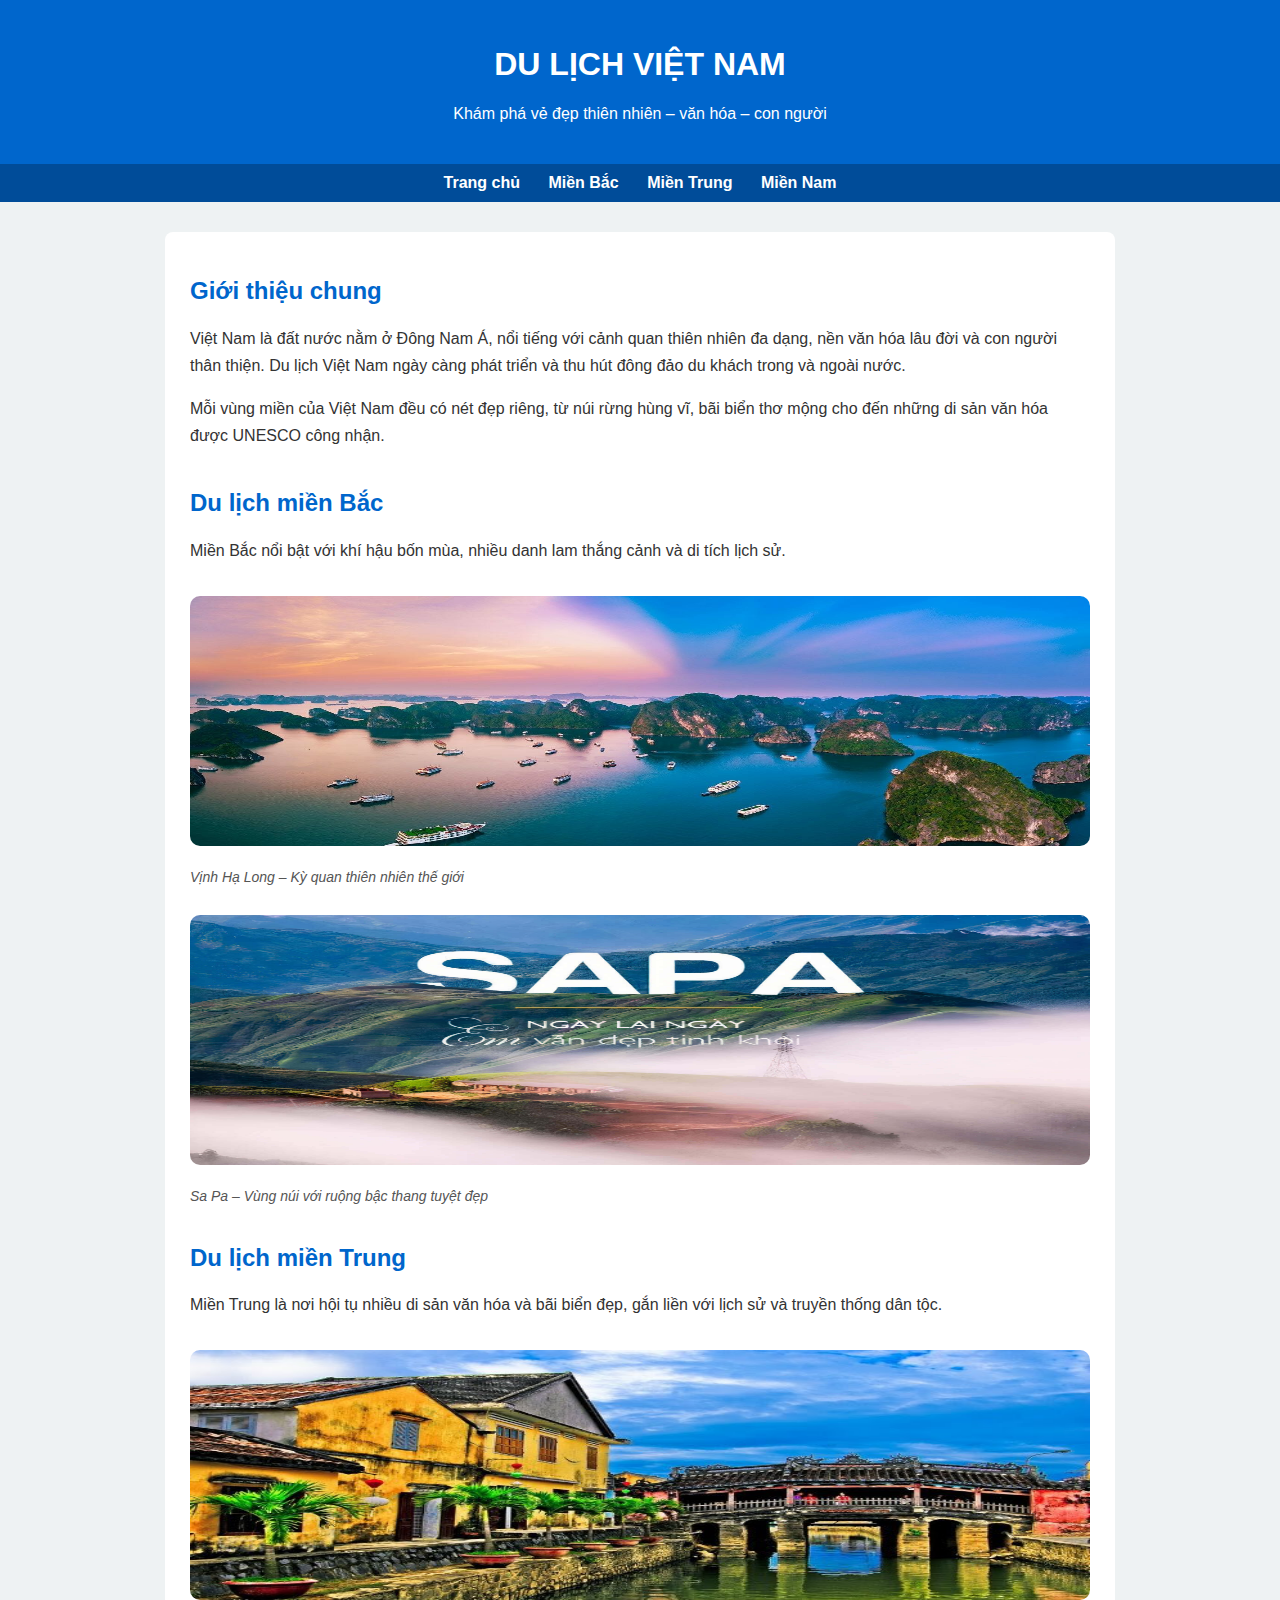
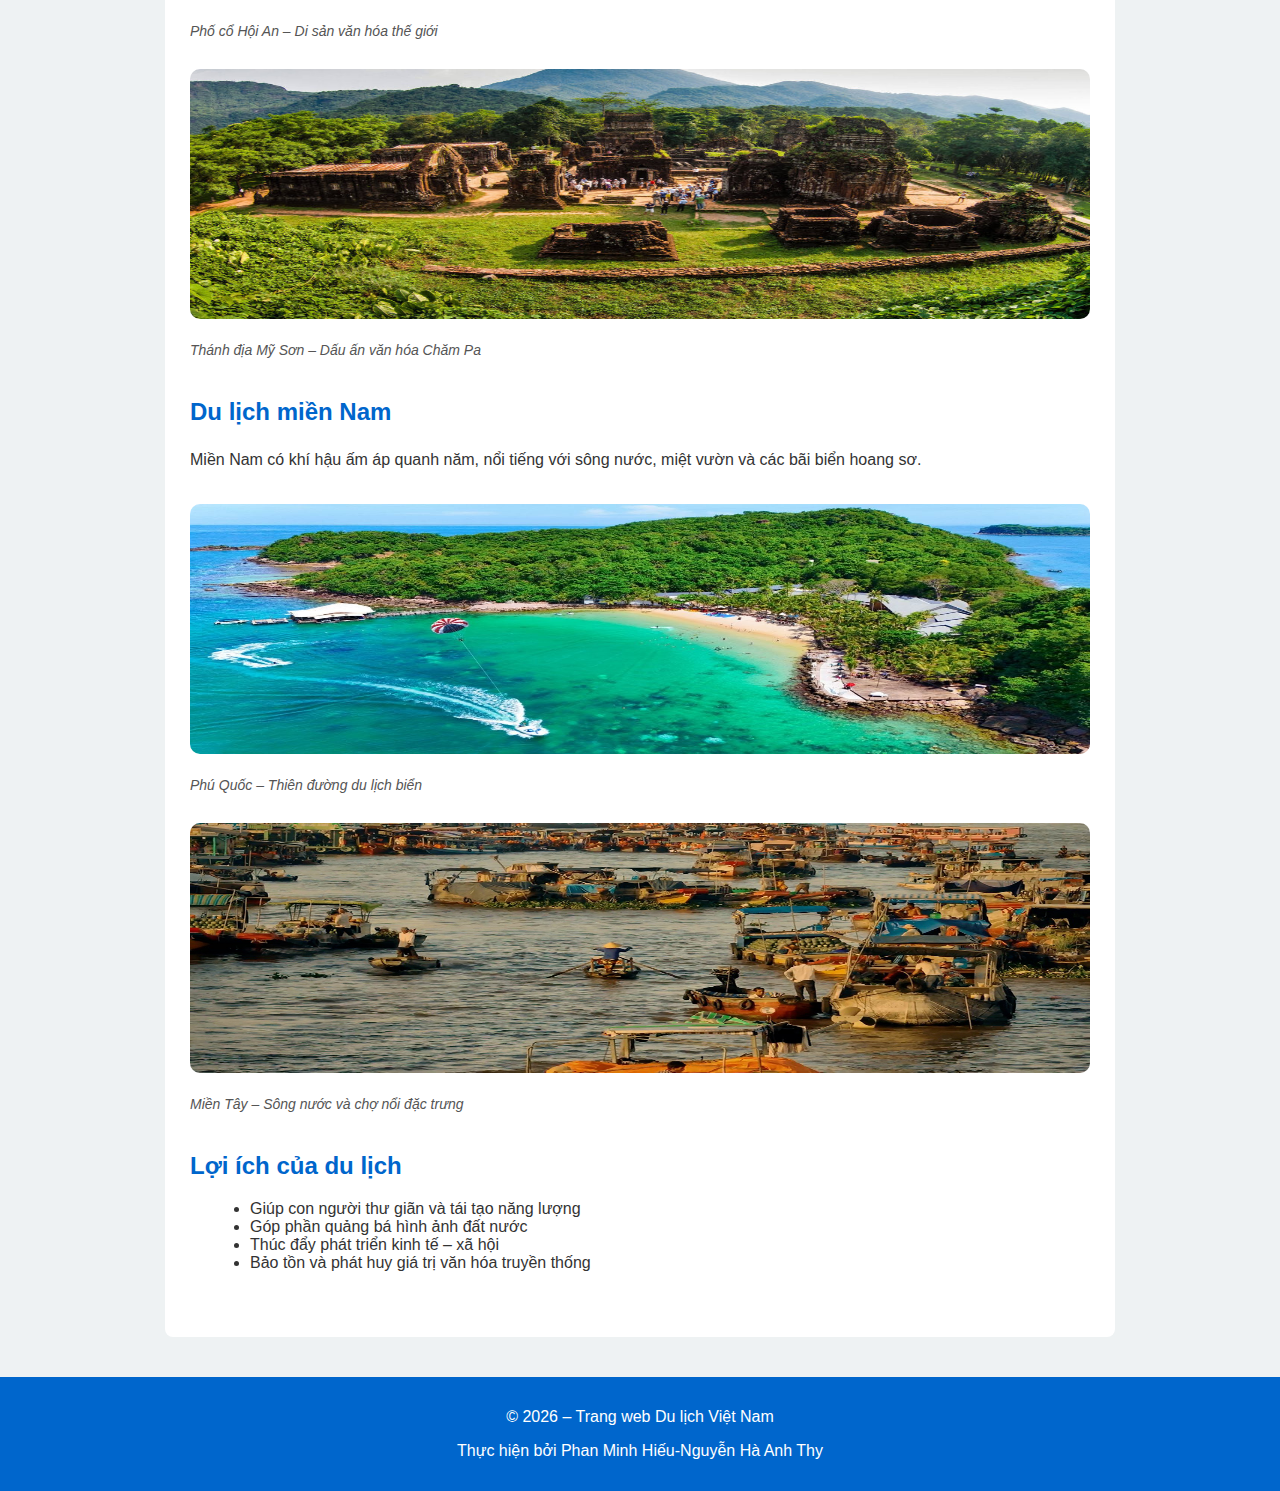
<file: index.html>
<!DOCTYPE html>
<html lang="vi">
<head>
    <meta charset="UTF-8">
    <title>Du lịch Việt Nam</title>
    <link rel="stylesheet" href="THIETLAPMAU.CSS">
    <meta property="og:title" content="Du lịch Việt Nam">
    <meta property="og:description" content="Khám phá vẻ đẹp thiên nhiên – văn hóa – con người Việt Nam">
    <meta property="og:image" content="https://phanminhhieunguyenhaanhthy.github.io/hhhh/vinhhalong.jpg">
    <meta property="og:url" content="https://phanminhhieunguyenhaanhthy.github.io/hhhh/">
    <meta property="og:type" content="websi">
</head>
<body>
    <div class="header">
        <h1>DU LỊCH VIỆT NAM</h1>
        <p>Khám phá vẻ đẹp thiên nhiên – văn hóa – con người</p>
    </div>
    <div class="nav">
        <a href="file:///C:/dulich/DỰ%20ÁN%20TIN%20(MINH%20HIẾU-ANH%20THY).HTMl" class="nav-item">Trang chủ</a>
        <a href="https://dreamtravel.com.vn/du-lich-trong-nuoc/mien-bac_2205.html" class="nav-item">Miền Bắc</a>
        <a href="https://webdulichmientrung.com/" class="nav-item">Miền Trung</a>
        <a href="https://dulichviet.com.vn/du-lich-mien-nam" class="nav-item">Miền Nam</a>
    </div>
    <div class="content">
        <div class="section">
            <h2 class="title">Giới thiệu chung</h2>
            <p class="text">
                Việt Nam là đất nước nằm ở Đông Nam Á, nổi tiếng với cảnh quan thiên nhiên đa dạng,
                nền văn hóa lâu đời và con người thân thiện. Du lịch Việt Nam ngày càng phát triển
                và thu hút đông đảo du khách trong và ngoài nước.
            </p>
            <p class="text">
                Mỗi vùng miền của Việt Nam đều có nét đẹp riêng, từ núi rừng hùng vĩ,
                bãi biển thơ mộng cho đến những di sản văn hóa được UNESCO công nhận.
            </p>
        </div>
        <div class="section">
            <h2 class="title">Du lịch miền Bắc</h2>
            <p class="text">
                Miền Bắc nổi bật với khí hậu bốn mùa, nhiều danh lam thắng cảnh và di tích lịch sử.
            </p>
            <img src="vinhhalong.jpg.jpg" class="image" width="500" height="250">
            <p class="caption">Vịnh Hạ Long – Kỳ quan thiên nhiên thế giới</p>

            <img src="sapa.jpg.jpg" class="image" width="500" height="250">
            <p class="caption">Sa Pa – Vùng núi với ruộng bậc thang tuyệt đẹp</p>
        </div>
        <div class="section">
            <h2 class="title">Du lịch miền Trung</h2>
            <p class="text">
                Miền Trung là nơi hội tụ nhiều di sản văn hóa và bãi biển đẹp,
                gắn liền với lịch sử và truyền thống dân tộc.
            </p>
            <img src="hoian.jpg.png" class="image" width="500" height="250">
            <p class="caption">Phố cổ Hội An – Di sản văn hóa thế giới</p>

            <img src="thanhdiamyson.jpg.jpg" class="image" width="500" height="250">
            <p class="caption">Thánh địa Mỹ Sơn – Dấu ấn văn hóa Chăm Pa</p>
        </div>
        <div class="section">
            <h2 class="title">Du lịch miền Nam</h2>
            <p class="text">
                Miền Nam có khí hậu ấm áp quanh năm, nổi tiếng với sông nước,
                miệt vườn và các bãi biển hoang sơ.
            </p>
            <img src="phuquoc.jpg.jpg" class="image" width="500" height="250">
            <p class="caption">Phú Quốc – Thiên đường du lịch biển</p>

            <img src="chonoimientay.jpg.jpg" class="image" width="500" height="250">
            <p class="caption">Miền Tây – Sông nước và chợ nổi đặc trưng</p>
        </div>
        <div class="section">
            <h2 class="title">Lợi ích của du lịch</h2>
            <ul class="list">
                <li>Giúp con người thư giãn và tái tạo năng lượng</li>
                <li>Góp phần quảng bá hình ảnh đất nước</li>
                <li>Thúc đẩy phát triển kinh tế – xã hội</li>
                <li>Bảo tồn và phát huy giá trị văn hóa truyền thống</li>
            </ul>
        </div>

    </div>
    <div class="footer">
        <p>© 2026 – Trang web Du lịch Việt Nam</p>
        <p>Thực hiện bởi Phan Minh Hiếu-Nguyễn Hà Anh Thy</p>
    </div>
</body>
</html>
</file>
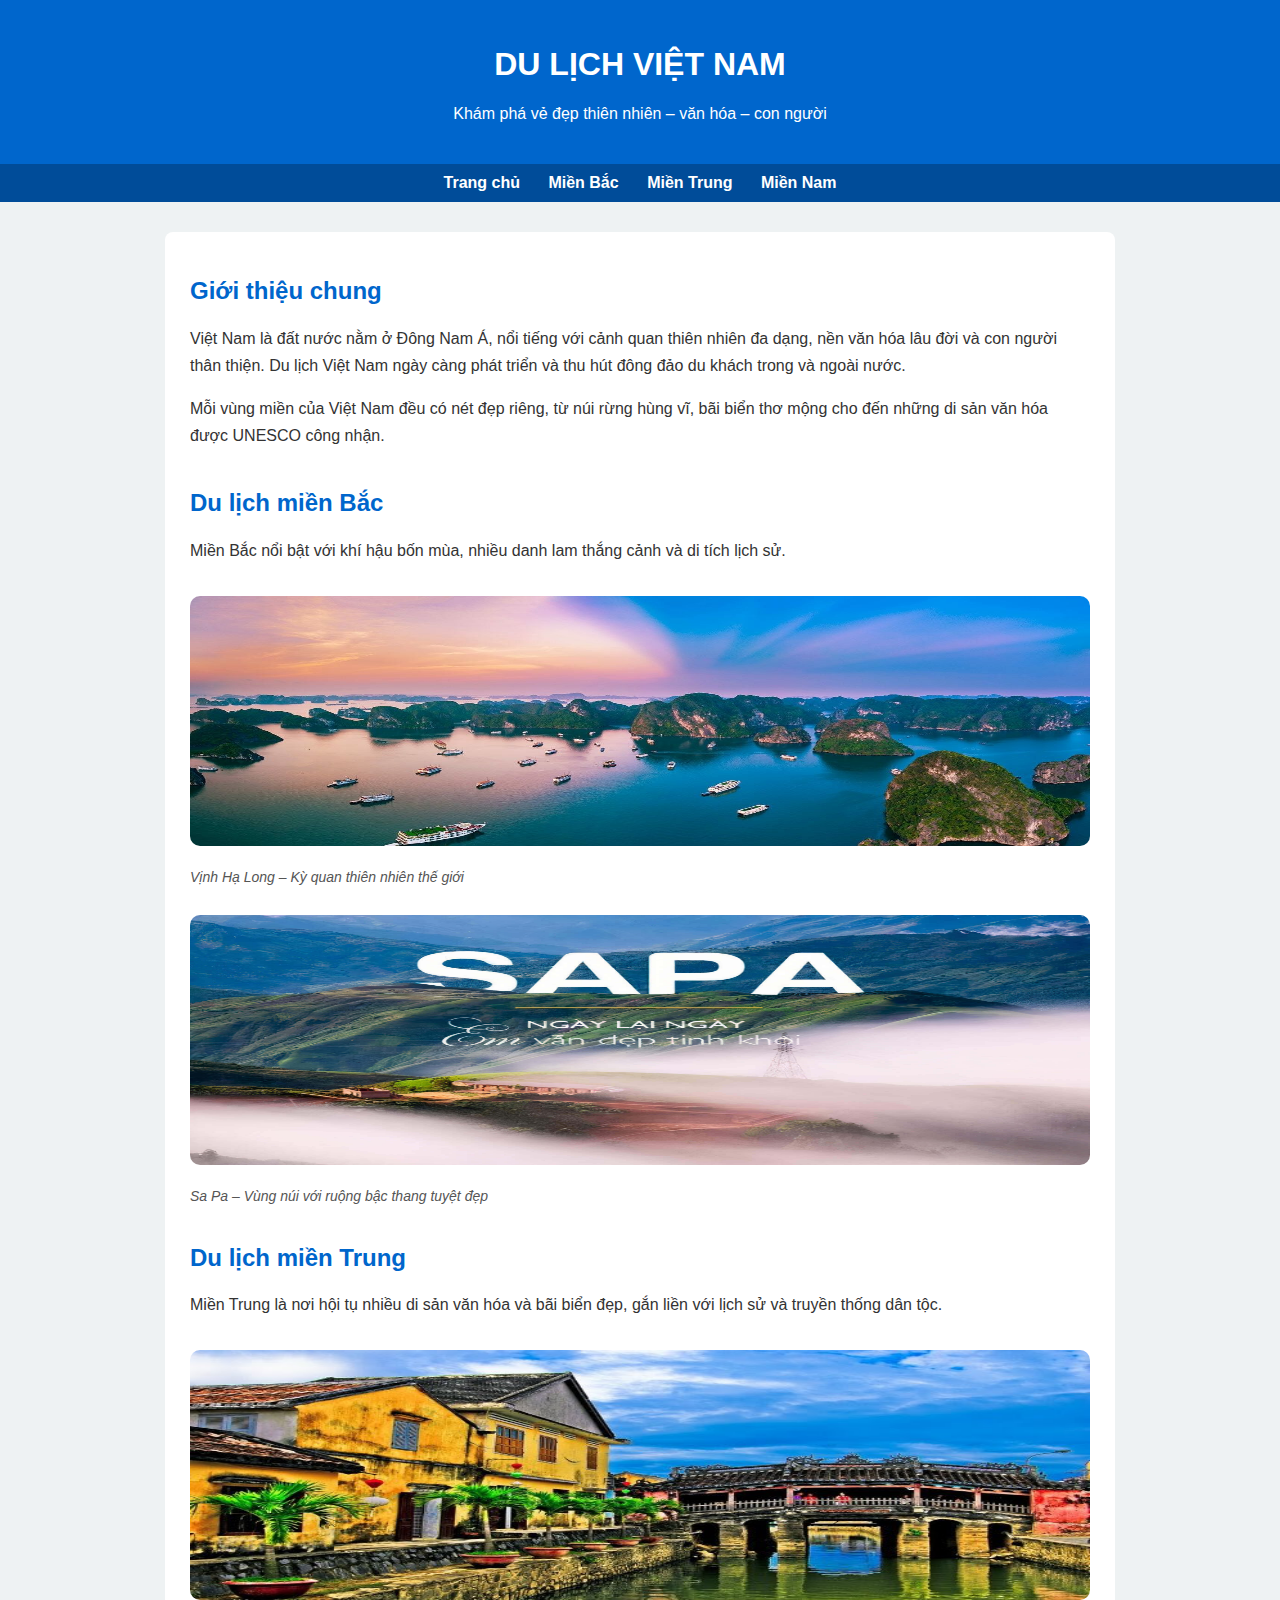
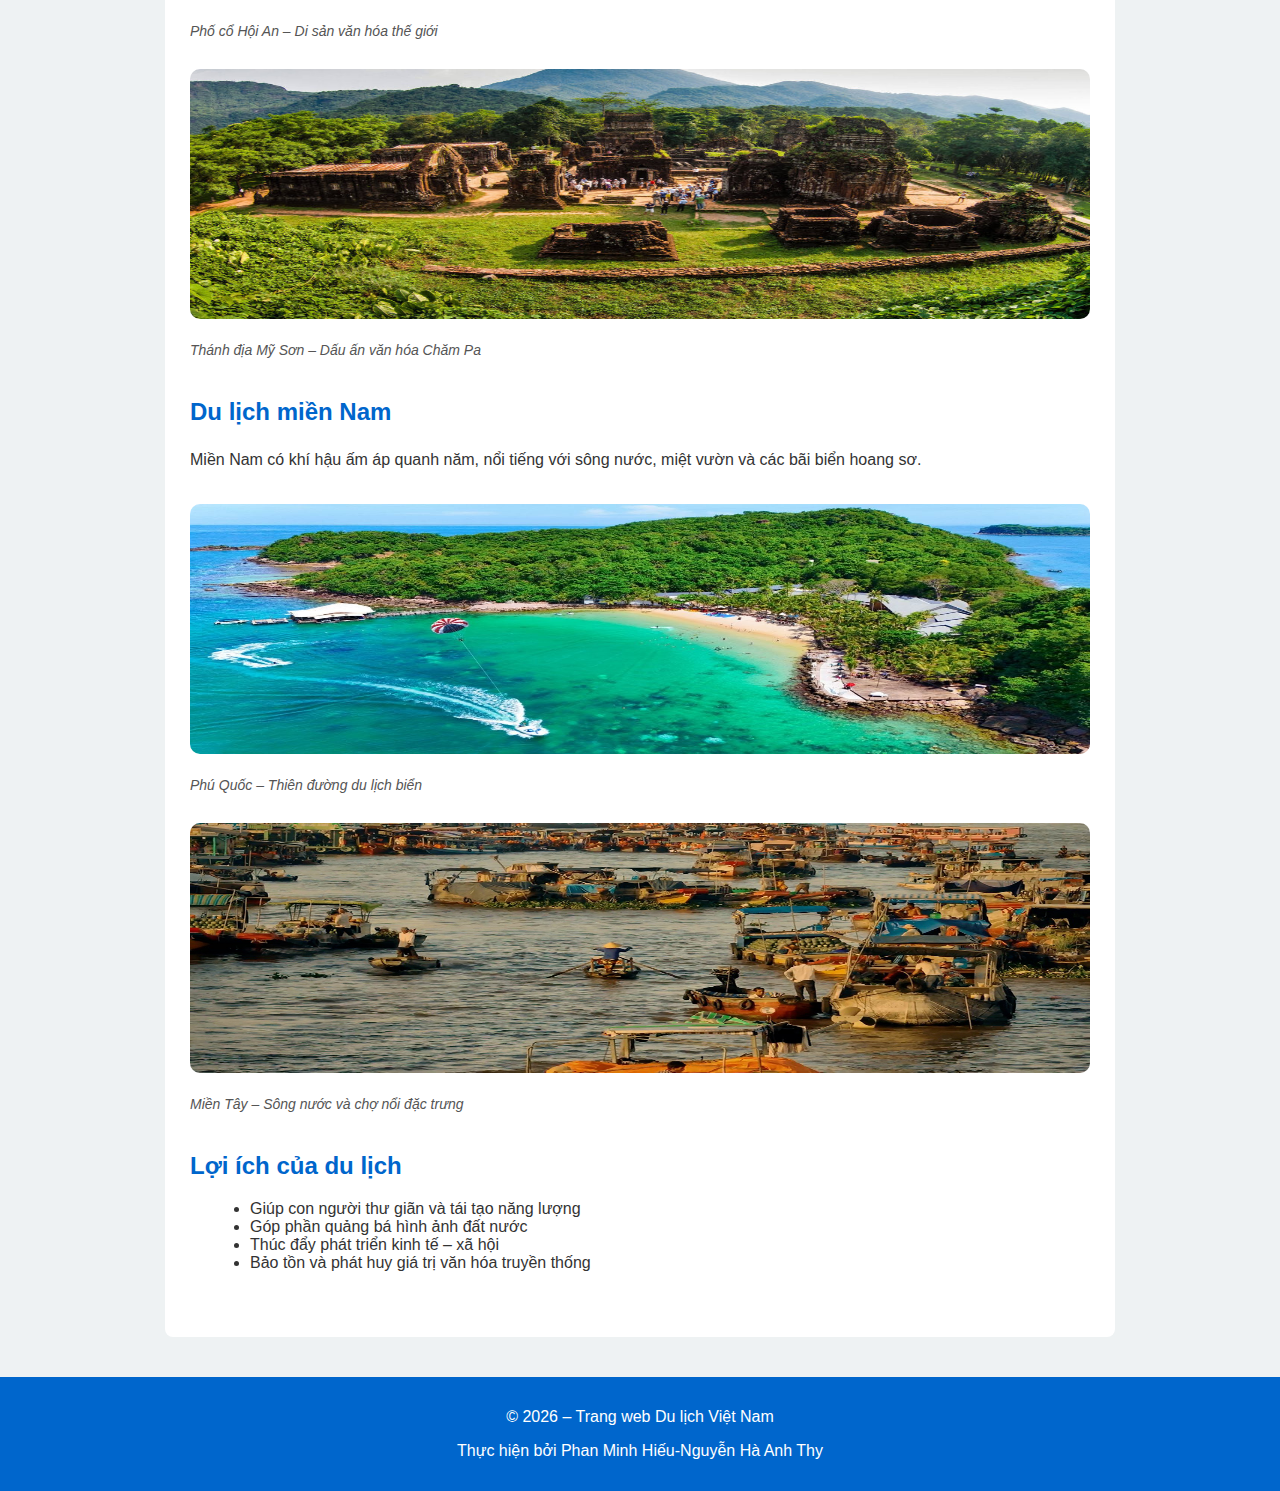
<file: DỰ ÁN TIN (MINH HIẾU-ANH THY).HTML>
<!DOCTYPE html>
<html lang="vi">
<head>
    <meta charset="UTF-8">
    <title>Du lịch Việt Nam</title>
    <link rel="stylesheet" href="THIETLAPMAU.CSS">
    <meta property="og:title" content="Du lịch Việt Nam">
    <meta property="og:description" content="Khám phá vẻ đẹp thiên nhiên – văn hóa – con người Việt Nam">
    <meta property="og:image" content="https://phanminhhieunguyenhaanhthy.github.io/hhhh/vinhhalong.jpg">
    <meta property="og:url" content="https://phanminhhieunguyenhaanhthy.github.io/hhhh/">
    <meta property="og:type" content="websi">
</head>
<body>
    <div class="header">
        <h1>DU LỊCH VIỆT NAM</h1>
        <p>Khám phá vẻ đẹp thiên nhiên – văn hóa – con người</p>
    </div>
    <div class="nav">
        <a href="file:///C:/dulich/DỰ%20ÁN%20TIN%20(MINH%20HIẾU-ANH%20THY).HTMl" class="nav-item">Trang chủ</a>
        <a href="https://dreamtravel.com.vn/du-lich-trong-nuoc/mien-bac_2205.html" class="nav-item">Miền Bắc</a>
        <a href="https://webdulichmientrung.com/" class="nav-item">Miền Trung</a>
        <a href="https://dulichviet.com.vn/du-lich-mien-nam" class="nav-item">Miền Nam</a>
    </div>
    <div class="content">
        <div class="section">
            <h2 class="title">Giới thiệu chung</h2>
            <p class="text">
                Việt Nam là đất nước nằm ở Đông Nam Á, nổi tiếng với cảnh quan thiên nhiên đa dạng,
                nền văn hóa lâu đời và con người thân thiện. Du lịch Việt Nam ngày càng phát triển
                và thu hút đông đảo du khách trong và ngoài nước.
            </p>
            <p class="text">
                Mỗi vùng miền của Việt Nam đều có nét đẹp riêng, từ núi rừng hùng vĩ,
                bãi biển thơ mộng cho đến những di sản văn hóa được UNESCO công nhận.
            </p>
        </div>
        <div class="section">
            <h2 class="title">Du lịch miền Bắc</h2>
            <p class="text">
                Miền Bắc nổi bật với khí hậu bốn mùa, nhiều danh lam thắng cảnh và di tích lịch sử.
            </p>
            <img src="vinhhalong.jpg.jpg" class="image" width="500" height="250">
            <p class="caption">Vịnh Hạ Long – Kỳ quan thiên nhiên thế giới</p>

            <img src="sapa.jpg.jpg" class="image" width="500" height="250">
            <p class="caption">Sa Pa – Vùng núi với ruộng bậc thang tuyệt đẹp</p>
        </div>
        <div class="section">
            <h2 class="title">Du lịch miền Trung</h2>
            <p class="text">
                Miền Trung là nơi hội tụ nhiều di sản văn hóa và bãi biển đẹp,
                gắn liền với lịch sử và truyền thống dân tộc.
            </p>
            <img src="hoian.jpg.png" class="image" width="500" height="250">
            <p class="caption">Phố cổ Hội An – Di sản văn hóa thế giới</p>

            <img src="thanhdiamyson.jpg.jpg" class="image" width="500" height="250">
            <p class="caption">Thánh địa Mỹ Sơn – Dấu ấn văn hóa Chăm Pa</p>
        </div>
        <div class="section">
            <h2 class="title">Du lịch miền Nam</h2>
            <p class="text">
                Miền Nam có khí hậu ấm áp quanh năm, nổi tiếng với sông nước,
                miệt vườn và các bãi biển hoang sơ.
            </p>
            <img src="phuquoc.jpg.jpg" class="image" width="500" height="250">
            <p class="caption">Phú Quốc – Thiên đường du lịch biển</p>

            <img src="chonoimientay.jpg.jpg" class="image" width="500" height="250">
            <p class="caption">Miền Tây – Sông nước và chợ nổi đặc trưng</p>
        </div>
        <div class="section">
            <h2 class="title">Lợi ích của du lịch</h2>
            <ul class="list">
                <li>Giúp con người thư giãn và tái tạo năng lượng</li>
                <li>Góp phần quảng bá hình ảnh đất nước</li>
                <li>Thúc đẩy phát triển kinh tế – xã hội</li>
                <li>Bảo tồn và phát huy giá trị văn hóa truyền thống</li>
            </ul>
        </div>

    </div>
    <div class="footer">
        <p>© 2026 – Trang web Du lịch Việt Nam</p>
        <p>Thực hiện bởi Phan Minh Hiếu-Nguyễn Hà Anh Thy</p>
    </div>
</body>
</html>
</file>
<file: THIETLAPMAU.CSS>
body {margin: 0; font-family: Arial, sans-serif; background-color: #eef2f3;}
.header {background-color: #0066cc;color: white;padding: 25px;text-align: center;}
.nav {background-color: #004c99;padding: 10px;text-align: center;}
.nav-item {color: white; margin: 0 12px;text-decoration: none;font-weight: bold;}
.nav-item:hover {text-decoration: underline;}
.content {width: 900px;margin: 30px auto;background-color: white; padding: 25px; border-radius: 8px;}.section {margin-bottom: 40px;}.title {color: #0066cc;}.text {font-size: 16px;line-height: 1.7;color: #333;}.image {width: 100%;margin: 15px 0 5px; border-radius: 10px;}.caption {font-size: 14px;color: #555;font-style: italic;margin-bottom: 15px;}
.list {margin-left: 20px;color: #333;}.btn {padding: 12px 25px;background-color: #0066cc;color: white;border: none;border-radius: 6px;cursor: pointer;}.btn:hover {background-color: #004c99;}
.footer {background-color: #0066cc;color: white;text-align: center;padding: 15px; margin-top: 40px;}
</file>
